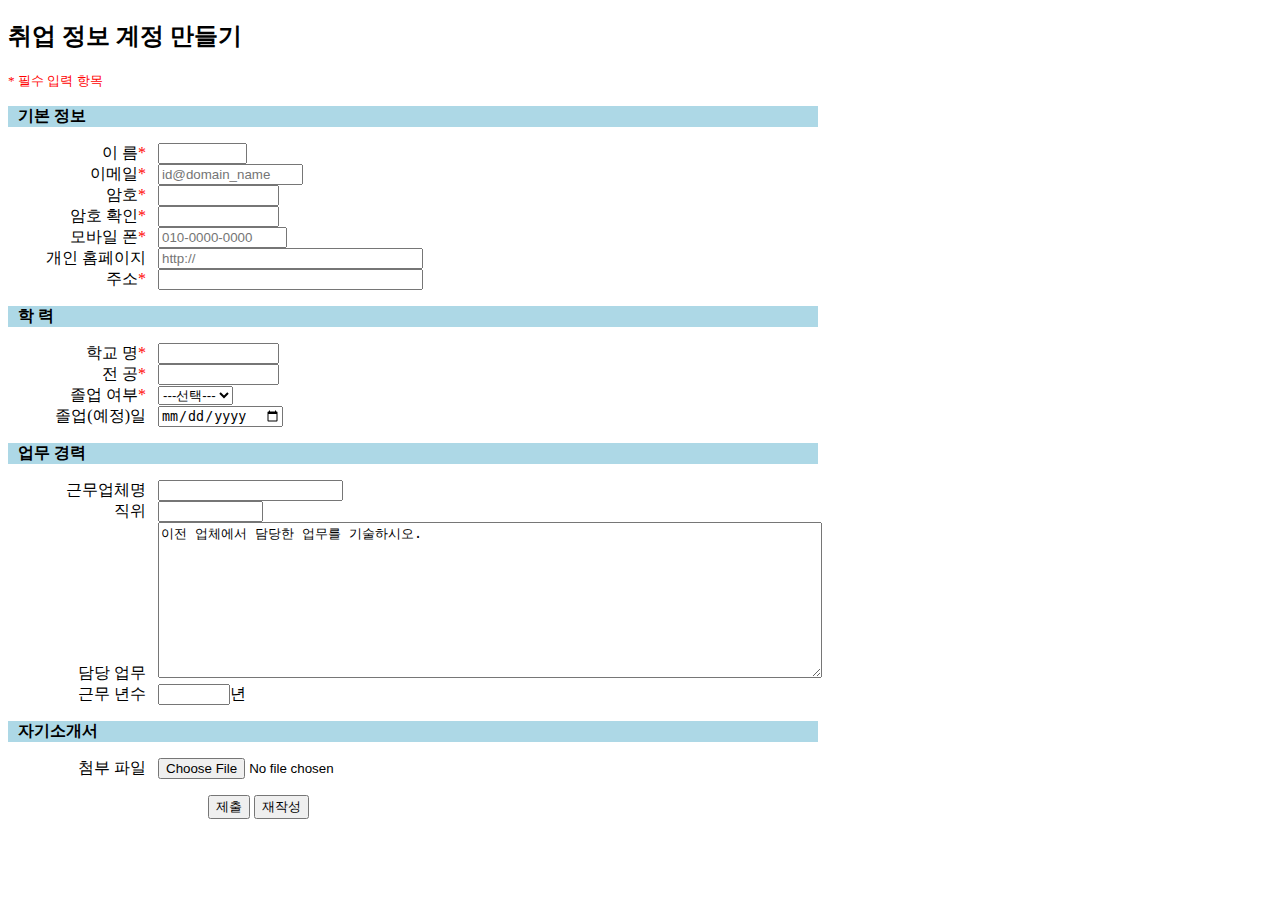
<file: report/css_register.html>
<!DOCTYPE html>
<html lang="en" xmlns="http://www.w3.org/1999/html">
<head>
    <meta charset="UTF-8">
    <title>Bootstrap 5</title>
    <meta name="viewport" content="width=device-width, initial-scale=1">
    <title>회원 가입</title>
    <style>
        #c1 {
            background-color: lightblue;
            font-weight: bold;
            width: 800px;
            padding-left: 10px;
        }

        label {
            margin-left: 8px;
            text-align: right;
            width: 130px;
            padding-right: 8px;
            display: inline-block;
        }

        span {
            color: red;
        }

        #c2 {
             margin-left: 200px;
        }
    </style>
</head>
<body>
<header class="p-5 text-center">
    <h2>취업 정보 계정 만들기</h2>
    </header>
   <p style="color:red; font-size:10pt;">* 필수 입력 항목</p>
    <p><div id="c1">기본 정보</div></p>
   <div>
        <label for="name">이 름<span>*</span></label>
        <input type="text" id="name" size="8"><br>
        <label for="email">이메일<span>*</span></label>
        <input type="email" id="email" size="15" placeholder="id@domain_name"><br>
        <label for="password">암호<span>*</span></label>
        <input type="password" id="password" size="12>"><br>
        <label for="confirm_password">암호 확인<span>*</span></label>
        <input type="password" id="confirm_password" size="12"><br>
        <label for="tel">모바일 폰<span>*</span></label>
        <input type="tel" id="tel" size="13" placeholder="010-0000-0000"><br>
        <label for="url">개인 홈페이지</label>
        <input type="url" id="url" size="30" placeholder="http://"><br>
        <label for="address">주소<span>*</span></label>
        <input type="text" id="address" size="30"><br>
</div>
    <p><div id="c1">학 력</div></p>
     <div>
         <label for="school_name">학교 명<span>*</span></label>
         <input type="text" id="school_name" size="12"><br>
         <label for="major">전 공<span>*</span></label>
         <input type="text" id="major" size="12"><br>
         <label for="graduate">졸업 여부<span>*</span></label>
         <select name="졸업 여부*" id="graduate">
         <option value="1">---선택---</option>
         <option value="2">졸업예정</option>
         <option value="3">졸업</option>
         </select><br>
         <label for="name">졸업(예정)일</label>
         <input type="date"><br>
     </div>
     <p><div id="c1">업무 경력</div></p>
    <div>
        <label for="work_name">근무업체명</label>
        <input type="text" id="work_name" size="20"><br>
        <label for="position">직위</label>
        <input type="text" id="position" size="10"><br>
        <label for="comments">담당 업무</label>
        <textarea id="comments" name="comments" cols="80" rows="10">이전 업체에서 담당한 업무를 기술하시오.</textarea><br>
        <label for="name">근무 년수</label>
        <input type="number" min="0" max="10" step="0.5">년<br>
    </div>
    <p><div id="c1">자기소개서</div></p>
    <div>
        <p><label for="name">첨부 파일</label>
        <input type= "file" value= "파일 선택"></p>
        </div>
    <div id="c2">
        <input type="submit" value="제출">
        <input type="reset" value="재작성">
 </div>
</body>
</file>
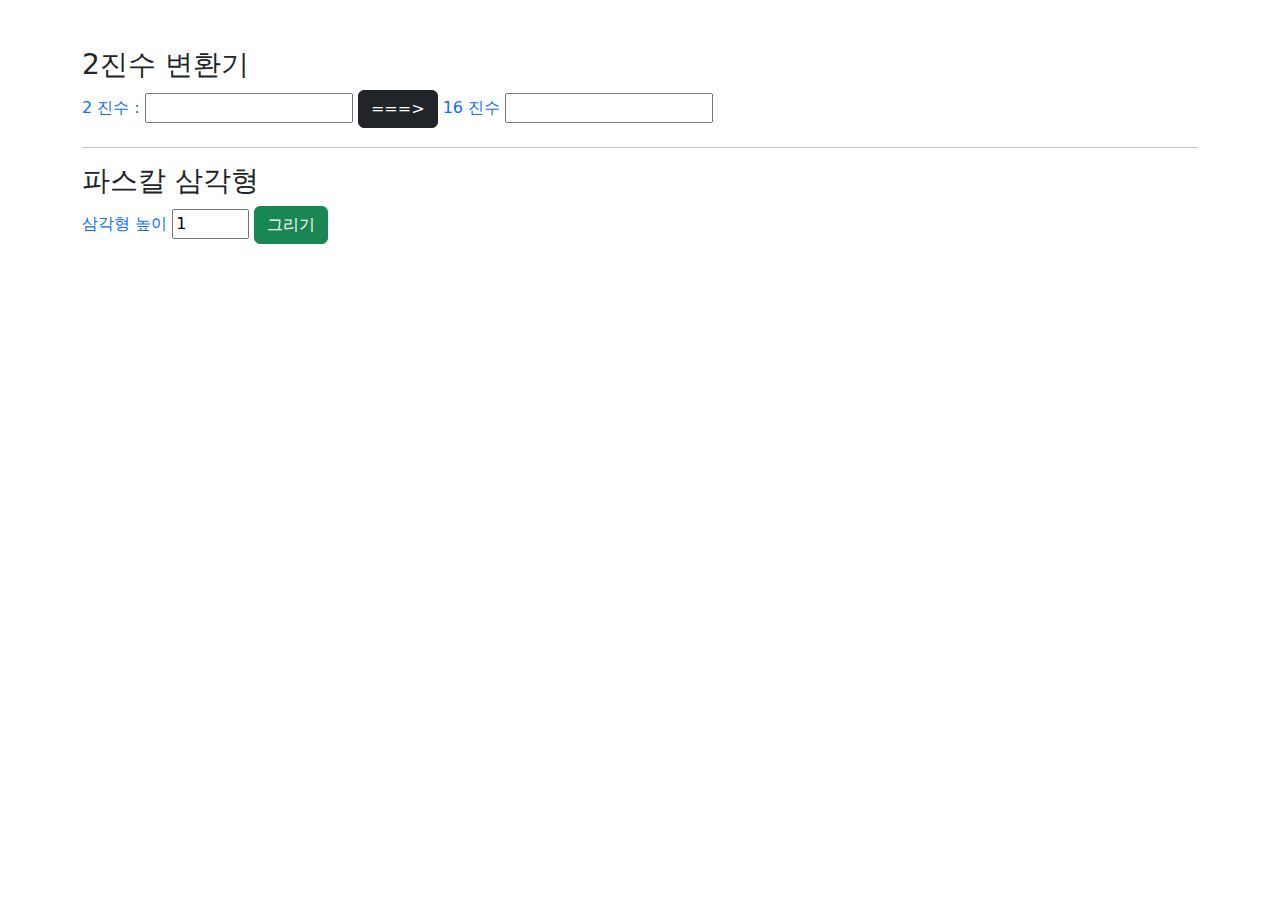
<file: report/DOM programming.html>
<!DOCTYPE html>
<html lang="en">
<head>
    <meta charset="UTF-8">
    <title>DOM programming</title>
    <meta name="viewport" content="width=device-width, initial-scale=1">
    <link href="https://cdn.jsdelivr.net/npm/bootstrap@5.3.2/dist/css/bootstrap.min.css" rel="stylesheet">
    <script src="https://cdn.jsdelivr.net/npm/bootstrap@5.3.2/dist/js/bootstrap.bundle.min.js"></script>
</head>
<script>
  function transform() {

  }
  function pascals() {

  }
</script>
<body>
<div class="container mt-5">
<h3>2진수 변환기</h3>
    <div class="mb-3">
      <label class="text-primary">2 진수 :
      <input type="text" class="form-label" id="digit">
        </label>
  <button type="button" class="btn btn-dark" onclick="transform()">===></button>
        <label class="text-primary">16 진수
        <input type="text" class="form-label" id="hexanum">
          </label>
    </div>
<hr>
<h3>파스칼 삼각형</h3>
 <div class="mb-3">
        <label class="text-primary">삼각형 높이</label>
      <input type="number" class="form-label" id="size" min="1" max="20" value="1">
    <button type="button" class="btn btn-success" onclick="pascals()">그리기</button>
 </div>
 </div>
</body>
</html>
</file>
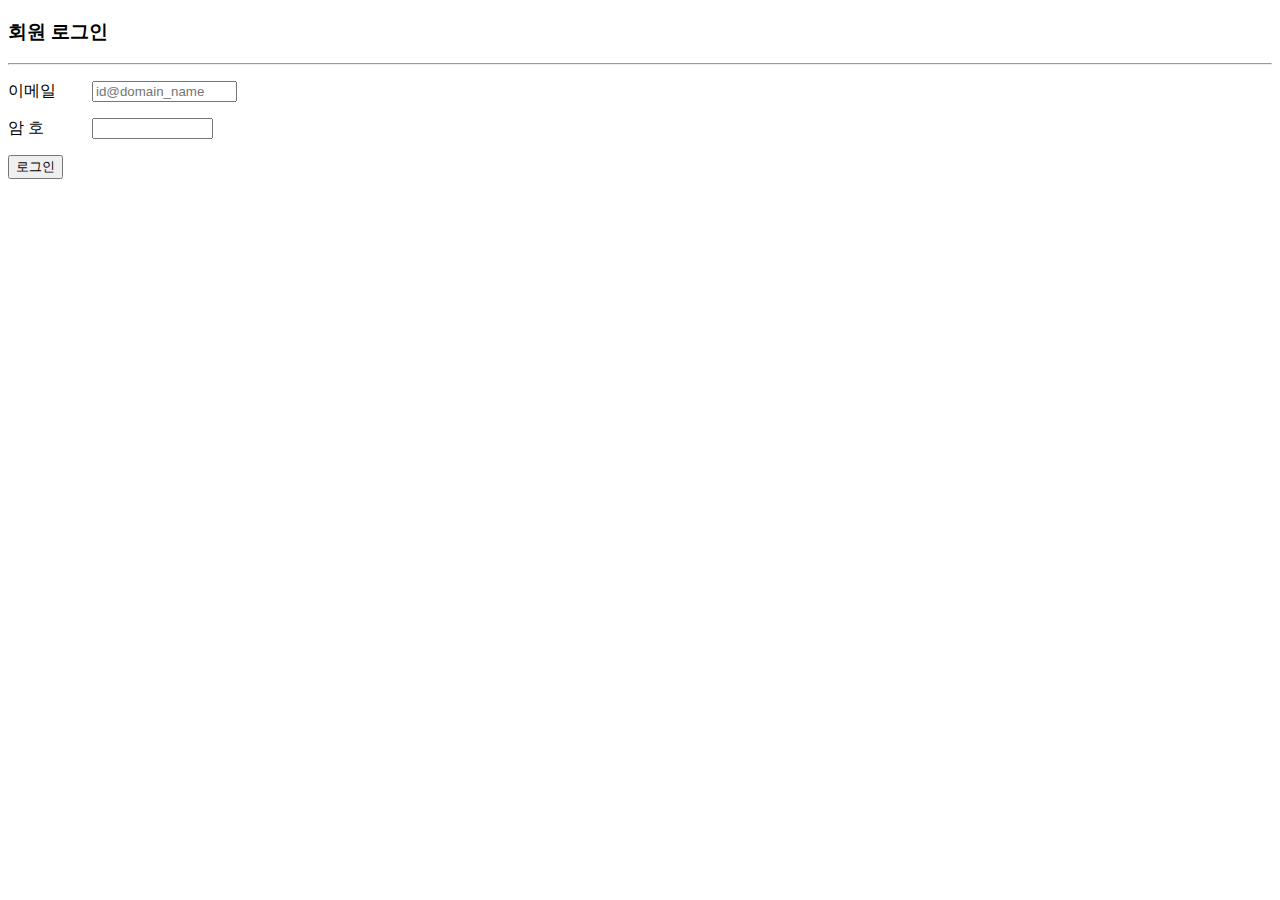
<file: report/login.html>
<!DOCTYPE html>
<html lang="en">
<head>
    <meta charset="UTF-8">
    <title>로그인 페이지</title>
</head>
<body>
    <h3>회원 로그인</h3>
    <hr>
<form>
    <p><label for="user_email" style="display:inline-block; width:80px;">이메일</label>
    <input type="email" id="user_email" size="15" placeholder="id@domain_name"></p>
    <p><label for="pwd" style="display:inline-block; width:80px;">암 호</label>
    <input type="password" id="pwd" size="12"></p>
    <input type="submit" value="로그인">
</form>
</body>
</html>
</file>
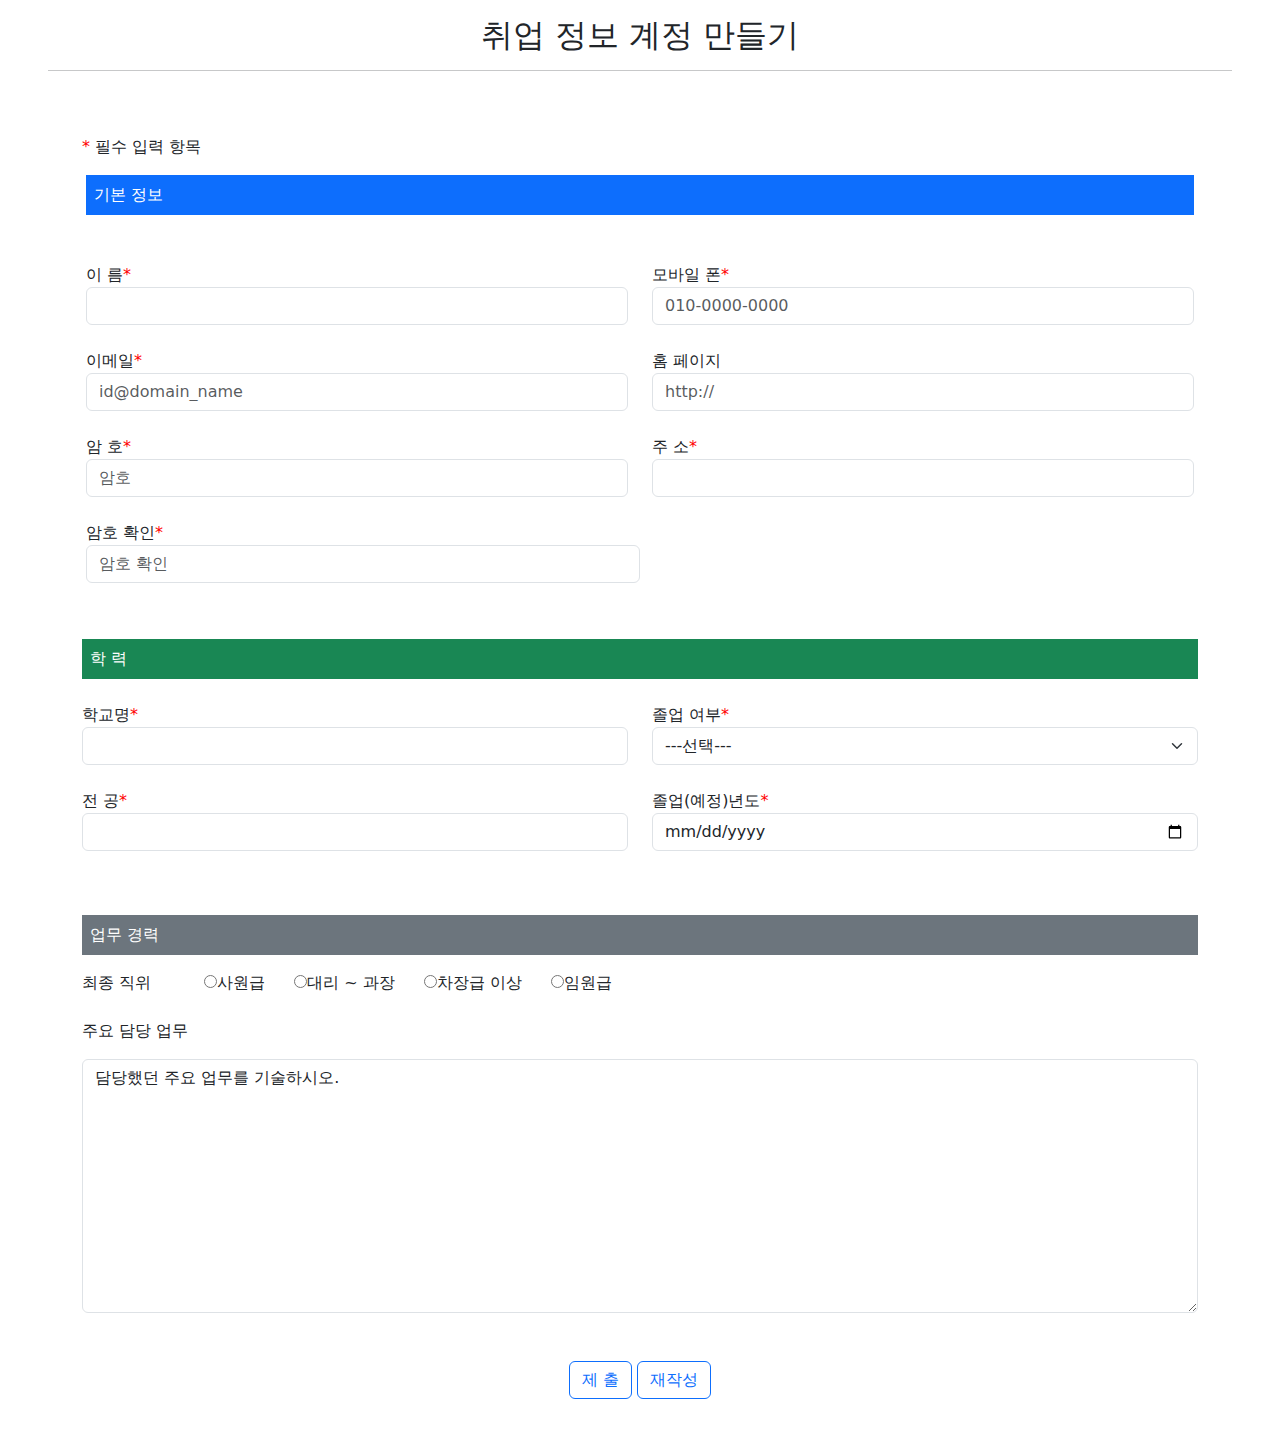
<file: report/register.html>
<!DOCTYPE html>
<html lang="en" xmlns="http://www.w3.org/1999/html" xmlns="http://www.w3.org/1999/html">
<head>
    <meta charset="UTF-8">
    <title>Bootstrap 5</title>
    <meta name="viewport" content="width=device-width, initial-scale=1">
    <link href="https://cdn.jsdelivr.net/npm/bootstrap@5.3.2/dist/css/bootstrap.min.css" rel="stylesheet">
    <script src="https://cdn.jsdelivr.net/npm/bootstrap@5.3.2/dist/js/bootstrap.bundle.min.js"></script>
    <title>회원 가입</title>
    <style>

        span {
            color: red;
        }

    </style>
</head>
<body>
<header class="p-5 pt-3 text-center">
    <h2>취업 정보 계정 만들기</h2>
    <hr>
    </header>
<div class="container"><span>*</span> 필수 입력 항목</div>
<div class="container p-3">
    <div class="p-2 text-bg-primary">기본 정보</div>
    <div class="row">
    <div class="col-sm-6 mb-3 mt-5">
        <label for="name">이 름<span>*</span></label>
        <input type="text" class="form-control" id="name">
    </div>
        <div class="col-sm-6 mb-3 mt-5">
        <label for="tel">모바일 폰<span>*</span></label>
            <input type="tel" class="form-control" id="tel" placeholder="010-0000-0000">
        </div>
    </div>
    <div class="row">
    <div class="col-sm-6 mb-3 mt-2">
        <label for="email">이메일<span>*</span></label>
            <input type="email" class="form-control" id="email" placeholder="id@domain_name">
        </div>
            <div class="col-sm-6 mb-3 mt-2">
         <label for="url">홈 페이지</label>
            <input type="url" class="form-control" id="url" placeholder="http://">
            </div>
    </div>
    <div class="row">
    <div class="col-sm-6 mb-3 mt-2">
        <label for="password">암 호<span>*</span></label>
        <input type="password" class="form-control" id="password" placeholder="암호">
        </div>
        <div class="col-sm-6 mb-3 mt-2">
        <label for="address">주 소<span>*</span></label>
        <input type="text" class="form-control" id="address">
        </div>
    </div>
    <div class="col-sm-6 mb-4 mt-2">
        <label for="confirm_password">암호 확인<span>*</span></label>
        <input type="password" class="form-control" id="confirm_password" placeholder="암호 확인">
    </div>
</div>
<div class="container mt-3">
    <div class="p-2 text-bg-success">학 력</div>
    <div class="row">
    <div class="col-sm-6 mb-3 mt-4">
         <label for="school_name">학교명<span>*</span></label>
         <input type="text" class="form-control" id="school_name">
        </div>
        <div class="col-sm-6 mb-3 mt-4">
         <label for="graduate">졸업 여부<span>*</span></label>
         <select name="졸업 여부*" class="form-select" id="graduate">
         <option value="1">---선택---</option>
         <option value="2">졸업예정</option>
         <option value="3">졸업</option>
         </select>
        </div>
    </div>
    <div class="row">
    <div class="col-sm-6 mb-5 mt-2">
         <label for="major">전 공<span>*</span></label>
         <input type="text" class="form-control" id="major">
        </div>
        <div class="col-sm-6 mb-5 mt-2">
         <label for="name">졸업(예정)년도<span>*</span></label>
         <input type="date" class="form-control">
        </div>
    </div>
</div>
     <div class="container mt-3">
    <div class="p-2 text-bg-secondary">업무 경력</div>
    <div class="mb-4 mt-3">
        <label for="position">최종 직위</label>
        <label class="ms-5 me-4"><input type="radio" name="position" id="p1" value="employee">사원급</label>
        <label class="me-4"><input type="radio" name="position" id="p2" value="manager">대리 ~ 과장</label>
        <label class="me-4"><input type="radio" name="position" id="p3" value="conductor">차장급 이상</label>
        <label><input type="radio" name="position" id="p4" value="executive">임원급</label>
             </div>
         <div class="mb-3 mt-4">
        <label for="comments">주요 담당 업무</label><br>
             </div>
         <div class="mb-4 mt-3">
             <textarea id="comments" name="comments" class="form-control" cols="80" rows="10">담당했던 주요 업무를 기술하시오.</textarea>
         </div>
     </div>
    <div class="c2 text-center">
        <div class="mb-5 mt-5">
        <input type="submit" class="btn btn-outline-primary" value="제 출">
        <input type="reset" class="btn btn-outline-primary" value="재작성">
    </div>
    </div>
</body>
</html>
</file>
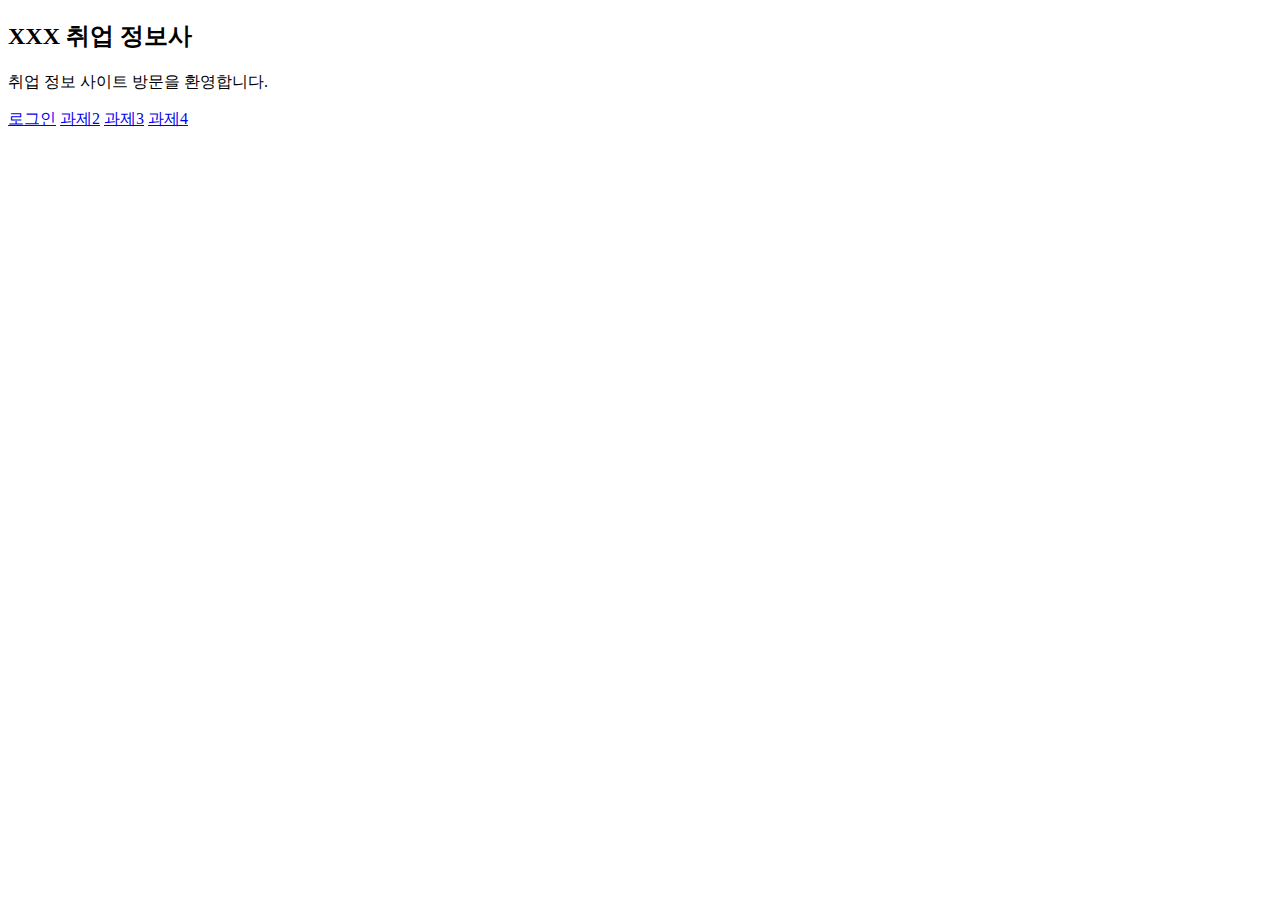
<file: report/report.html>
<!DOCTYPE html>
<html lang="en">
<head>
    <meta charset="UTF-8">
    <title>환영</title>
</head>
<body>
<h2>XXX 취업 정보사</h2>
취업 정보 사이트 방문을 환영합니다.

<p><a href="report/login.html">로그인</a>        <a href="report/css_register.html">과제2</a>
    <a href="report/register.html">과제3</a>     <a href="report/DOM%20programming.html">과제4</a>

</body>
</html>
</file>
